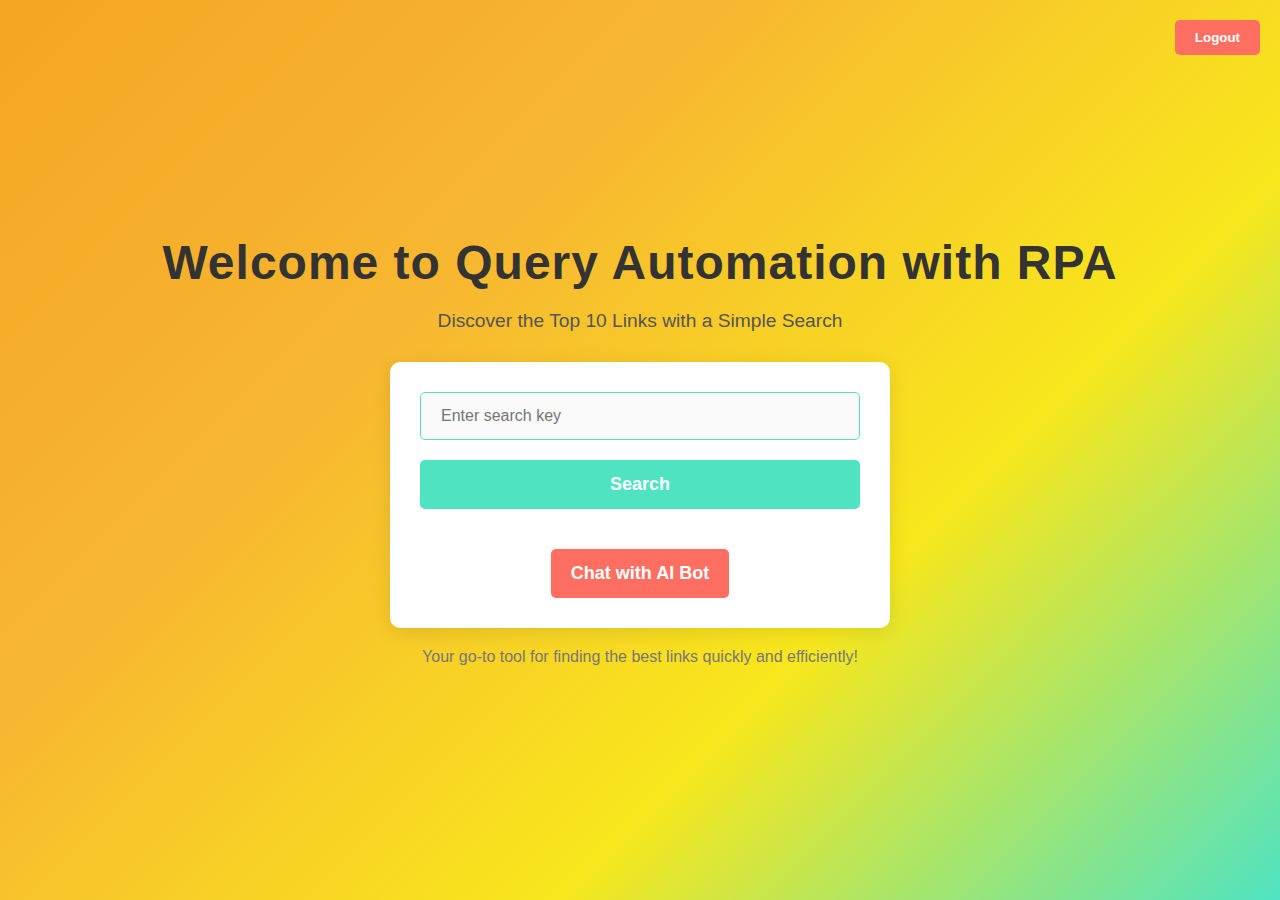
<file: templates/index.html>
<!-- <!DOCTYPE html>
<html lang="en">

<head>
    <meta charset="UTF-8">
    <meta name="viewport" content="width=device-width, initial-scale=1.0">
    <title>Query Automation</title>
    <style>
        * {
            margin: 0;
            padding: 0;
            box-sizing: border-box;
        }

        body {
            font-family: 'Arial', sans-serif;
            background: linear-gradient(135deg, #f5a623, #f7b731, #f8e71c, #50e3c2);
            display: flex;
            justify-content: center;
            align-items: center;
            height: 100vh;
            margin: 0;
            flex-direction: column;
            text-align: center;
        }

        .wrapper {
            display: flex;
            justify-content: center;
            align-items: center;
            flex-direction: column;
        }

        .form-container {
            background-color: #ffffff;
            padding: 30px;
            border-radius: 10px;
            box-shadow: 0 4px 20px rgba(0, 0, 0, 0.1);
            width: 100%;
            max-width: 500px;
        }

        h1 {
            font-size: 3rem;
            color: #333;
            margin-bottom: 20px;
            font-weight: 700;
            letter-spacing: 1px;
        }

        p.tagline {
            font-size: 1.2rem;
            color: #555;
            margin-bottom: 30px;
        }

        .form-group {
            margin-bottom: 20px;
        }

        input[type="text"] {
            width: 100%;
            padding: 14px 20px;
            border: 1px solid #ddd;
            border-radius: 5px;
            font-size: 16px;
            color: #333;
            background-color: #fafafa;
            transition: border-color 0.3s ease;
        }

        input[type="text"]:focus {
            border-color: #50e3c2;
            outline: none;
        }

        input[type="submit"] {
            width: 100%;
            padding: 14px;
            background-color: #50e3c2;
            color: white;
            border: none;
            border-radius: 5px;
            font-size: 18px;
            font-weight: bold;
            cursor: pointer;
            transition: background-color 0.3s ease;
        }

        input[type="submit"]:hover {
            background-color: #34bfa3;
        }

        /* Logout Button Style */
        .logout-btn {
            position: absolute;
            top: 20px;
            right: 20px;
            padding: 10px 20px;
            background-color: #ff6f61;
            color: white;
            border: none;
            border-radius: 5px;
            cursor: pointer;
            font-weight: bold;
        }

        .logout-btn:hover {
            background-color: #ff4b3a;
        }


        .divider {
            margin: 30px 0;
            border-top: 1px solid #ddd;
            opacity: 0.6;
        }

        .section-title {
            font-size: 1.5rem;
            color: #333;
            font-weight: 600;
            margin-bottom: 20px;
        }

        .caption {
            font-size: 1rem;
            color: #777;
            margin-top: 20px;
        }

        /* Responsive styling for smaller screens */
        @media (max-width: 768px) {
            h1 {
                font-size: 2.5rem;
            }

            input[type="text"] {
                font-size: 14px;
            }

            input[type="submit"] {
                font-size: 16px;
            }
        }
    </style>
</head>

<body>
    <button class="logout-btn" onclick="window.location.href='/logout'">Logout</button>

    <div class="wrapper">
        <h1>Welcome to Query Automation with RPA</h1>
        <p class="tagline">Discover the Top 10 Links with a Simple Search</p>

        <div class="form-container">
            <form method="POST" action="/extract_links">
                <div class="form-group">
                    <input type="text" name="search_key" id="search_key" placeholder="Enter search key" autofocus>
                </div>
                <div class="form-group">
                    <input type="submit" value="Search" name="action">
                </div>

                <div >
                    <a href="/" class="chatbtn">Chat with out Bot</a>
                </div>


            </form>
        </div>

        <p class="caption">Your go-to tool for finding the best links quickly and efficiently!</p>
    </div>

</body>

</html> -->





















<!DOCTYPE html>
<html lang="en">

<head>
    <meta charset="UTF-8">
    <meta name="viewport" content="width=device-width, initial-scale=1.0">
    <title>Query Automation</title>
    <style>
        * {
            margin: 0;
            padding: 0;
            box-sizing: border-box;
        }

        body {
            font-family: 'Arial', sans-serif;
            background: linear-gradient(135deg, #f5a623, #f7b731, #f8e71c, #50e3c2);
            display: flex;
            justify-content: center;
            align-items: center;
            height: 100vh;
            margin: 0;
            flex-direction: column;
            text-align: center;
        }

        .wrapper {
            display: flex;
            justify-content: center;
            align-items: center;
            flex-direction: column;
        }

        .form-container {
            background-color: #ffffff;
            padding: 30px;
            border-radius: 10px;
            box-shadow: 0 4px 20px rgba(0, 0, 0, 0.1);
            width: 100%;
            max-width: 500px;
        }

        h1 {
            font-size: 3rem;
            color: #333;
            margin-bottom: 20px;
            font-weight: 700;
            letter-spacing: 1px;
        }

        p.tagline {
            font-size: 1.2rem;
            color: #555;
            margin-bottom: 30px;
        }

        .form-group {
            margin-bottom: 20px;
        }

        input[type="text"] {
            width: 100%;
            padding: 14px 20px;
            border: 1px solid #ddd;
            border-radius: 5px;
            font-size: 16px;
            color: #333;
            background-color: #fafafa;
            transition: border-color 0.3s ease;
        }

        input[type="text"]:focus {
            border-color: #50e3c2;
            outline: none;
        }

        input[type="submit"] {
            width: 100%;
            padding: 14px;
            background-color: #50e3c2;
            color: white;
            border: none;
            border-radius: 5px;
            font-size: 18px;
            font-weight: bold;
            cursor: pointer;
            transition: background-color 0.3s ease;
        }

        input[type="submit"]:hover {
            background-color: #34bfa3;
        }

        /* Logout Button Style */
        .logout-btn {
            position: absolute;
            top: 20px;
            right: 20px;
            padding: 10px 20px;
            background-color: #ff6f61;
            color: white;
            border: none;
            border-radius: 5px;
            cursor: pointer;
            font-weight: bold;
        }

        .logout-btn:hover {
            background-color: #ff4b3a;
        }

        /* Chat with Bot Button Style */
        .chatbtn {
            display: inline-block;
            padding: 14px 20px;
            background-color: #ff6f61;
            color: white;
            text-decoration: none;
            border-radius: 5px;
            font-weight: bold;
            font-size: 18px;
            transition: background-color 0.3s ease;
            margin-top: 20px;
        }

        .chatbtn:hover {
            background-color: #ff4b3a;
        }

        .divider {
            margin: 30px 0;
            border-top: 1px solid #ddd;
            opacity: 0.6;
        }

        .section-title {
            font-size: 1.5rem;
            color: #333;
            font-weight: 600;
            margin-bottom: 20px;
        }

        .caption {
            font-size: 1rem;
            color: #777;
            margin-top: 20px;
        }

        /* Responsive styling for smaller screens */
        @media (max-width: 768px) {
            h1 {
                font-size: 2.5rem;
            }

            input[type="text"] {
                font-size: 14px;
            }

            input[type="submit"] {
                font-size: 16px;
            }

            .chatbtn {
                font-size: 16px;
                padding: 12px 18px;
            }
        }
    </style>
</head>

<body>
    <button class="logout-btn" onclick="window.location.href='/logout'">Logout</button>

    <div class="wrapper">
        <h1>Welcome to Query Automation with RPA</h1>
        <p class="tagline">Discover the Top 10 Links with a Simple Search</p>

        <div class="form-container">
            <form method="POST" action="/extract_links">
                <div class="form-group">
                    <input type="text" name="search_key" id="search_key" placeholder="Enter search key" autofocus>
                </div>
                <div class="form-group">
                    <input type="submit" value="Search" name="action">
                </div>
            </form>

            <!-- Chat with Bot Button -->
            <a href="/chat" class="chatbtn">Chat with AI Bot</a>
        </div>

        <p class="caption">Your go-to tool for finding the best links quickly and efficiently!</p>
    </div>

</body>

</html>
</file>
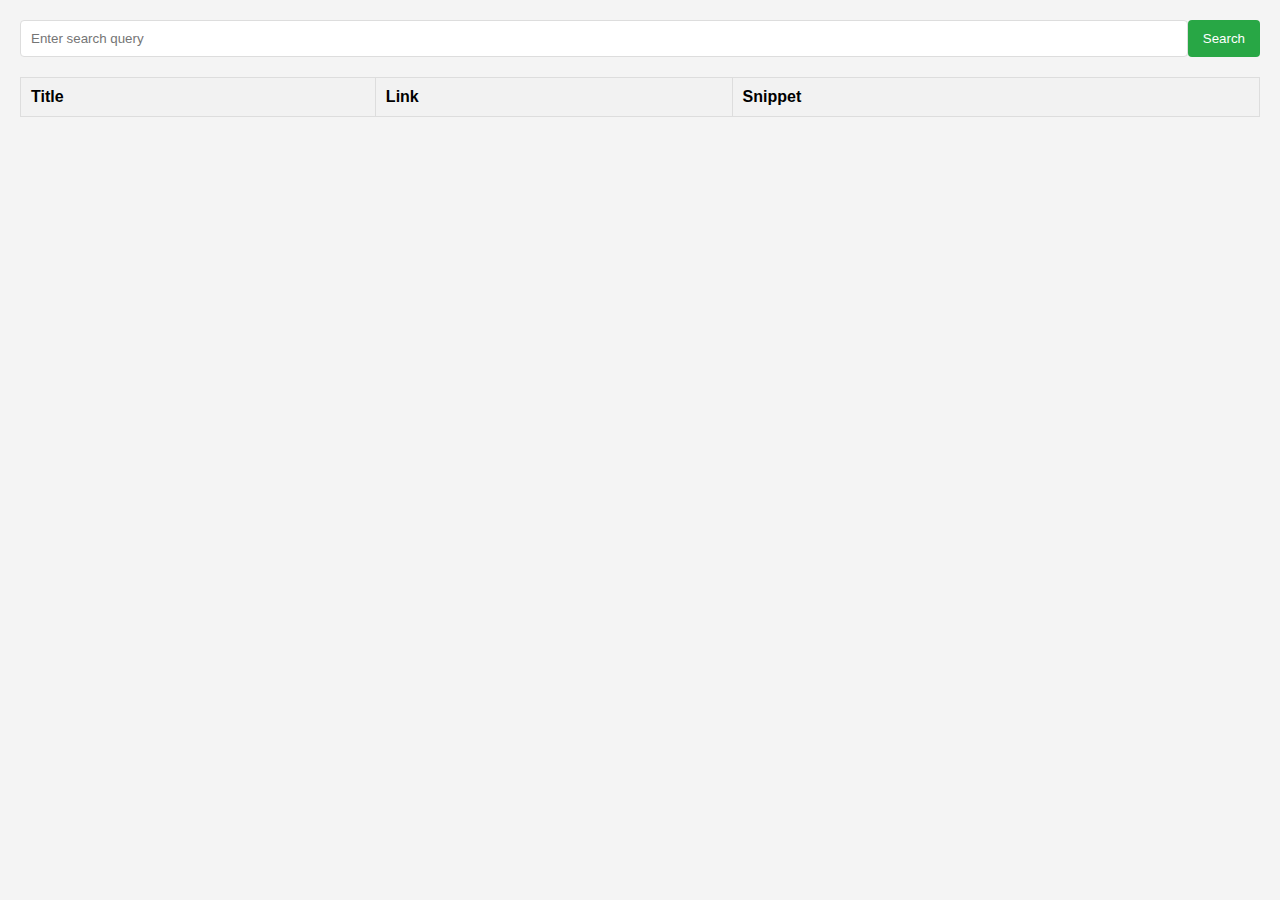
<file: mian.html>
<!DOCTYPE html>
<html lang="en">
<head>
    <meta charset="UTF-8">
    <meta name="viewport" content="width=device-width, initial-scale=1.0">
    <title>Search Results</title>
    <link rel="stylesheet" href="main.css">
</head>
<body>

    <form id="searchForm">
        <input type="text" id="searchQuery" placeholder="Enter search query">
        <button type="submit">Search</button>
    </form>

    <table id="resultsTable" border="1">
        <thead>
            <tr>
                <th>Title</th>
                <th>Link</th>
                <th>Snippet</th>
            </tr>
        </thead>
        <tbody>
        </tbody>
    </table>

    <script>
        document.getElementById('searchForm').addEventListener('submit', function(event) {
            event.preventDefault();
            const query = document.getElementById('searchQuery').value;

            // Mocking search result data (replace this with actual data from your RPA tool)
            const mockResults = [
                { title: 'Result 1', link: 'http://example.com/1', snippet: 'This is a snippet for result 1' },
                { title: 'Result 2', link: 'http://example.com/2', snippet: 'This is a snippet for result 2' },
                { title: 'Result 3', link: 'http://example.com/3', snippet: 'This is a snippet for result 3' },
            ];

            displayResults(mockResults);
        });

        function displayResults(results) {
            const tableBody = document.getElementById('resultsTable').getElementsByTagName('tbody')[0];
            tableBody.innerHTML = ''; // Clear previous results

            results.forEach(result => {
                const row = tableBody.insertRow();
                const titleCell = row.insertCell(0);
                const linkCell = row.insertCell(1);
                const snippetCell = row.insertCell(2);

                titleCell.textContent = result.title;
                linkCell.innerHTML = `<a href="${result.link}" target="_blank">${result.link}</a>`;
                snippetCell.textContent = result.snippet;
            });
        }
    </script>

</body>
</html>
</file>
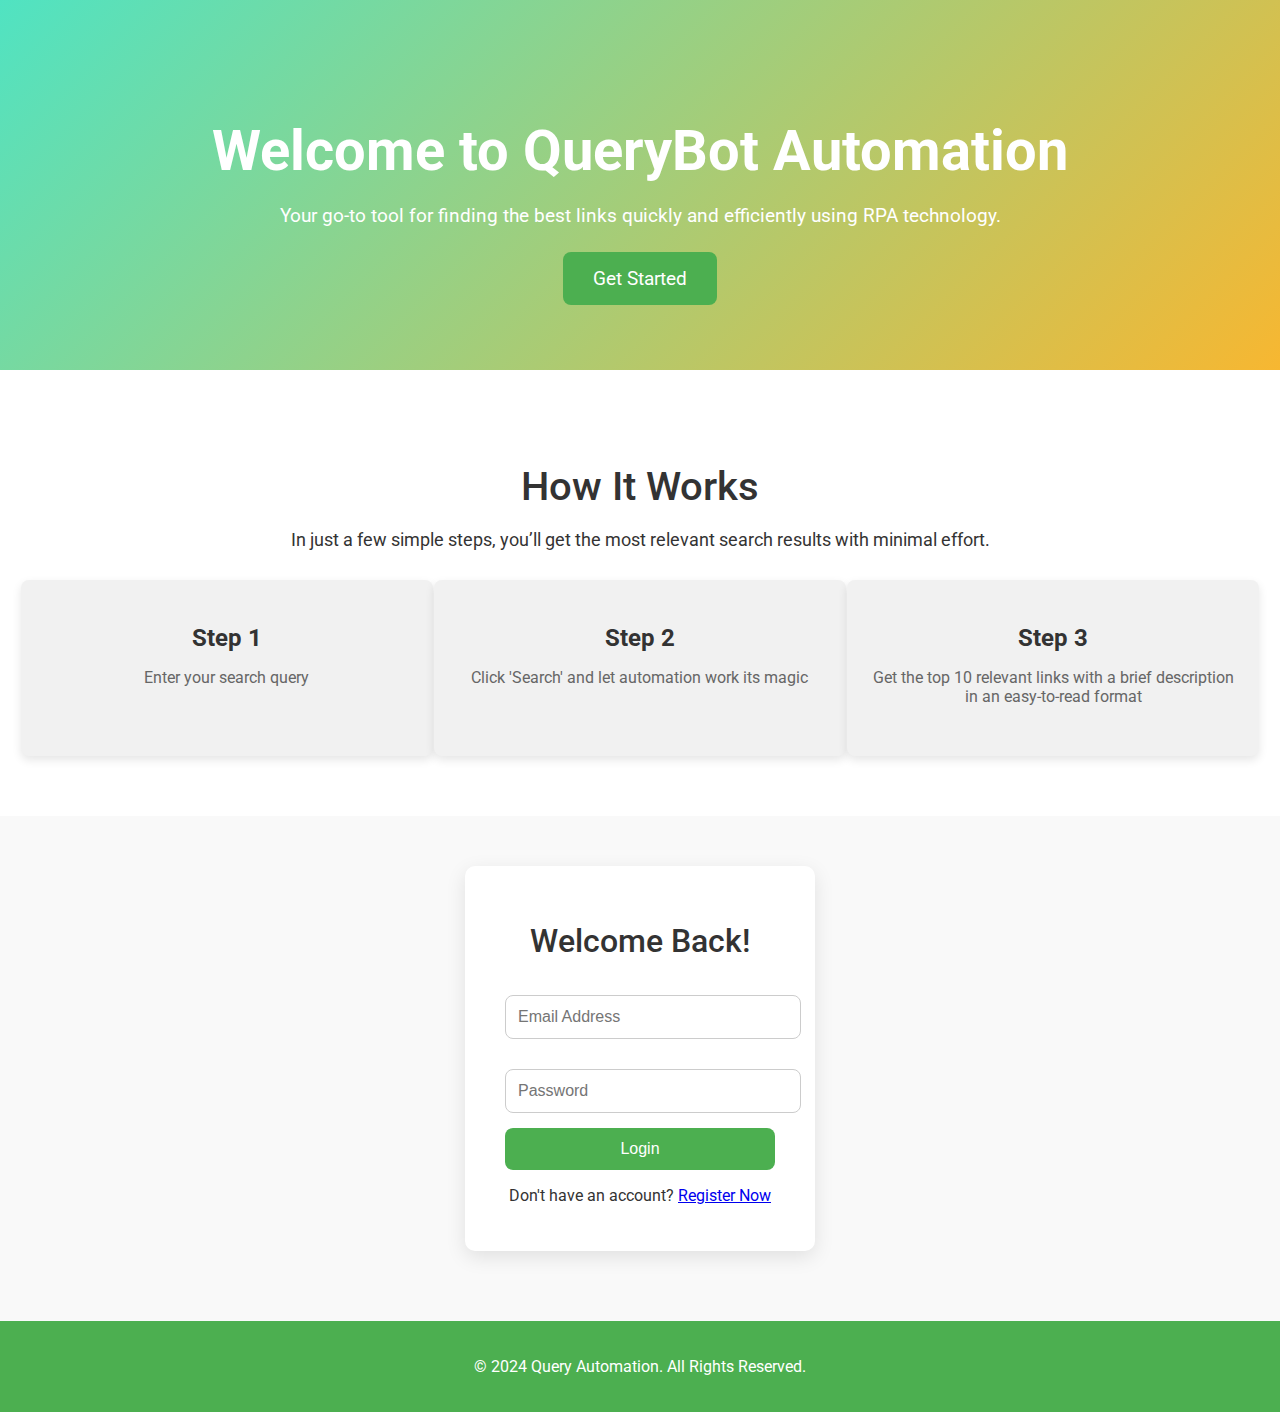
<file: templates/login.html>
<!DOCTYPE html>
<html lang="en">

<head>
    <meta charset="UTF-8">
    <meta name="viewport" content="width=device-width, initial-scale=1.0">
    <title>Query Automation - Your RPA Assistant</title>
    <link href="https://fonts.googleapis.com/css2?family=Roboto:wght@400;500;700&display=swap" rel="stylesheet">
    <style>
        body {
            font-family: 'Roboto', sans-serif;
            margin: 0;
            padding: 0;
            background: #f9f9f9;
            color: #333;
            scroll-behavior: smooth;
        }

        /* Hero Section */
        .hero-section {
            background: linear-gradient(135deg, #50e3c2, #f7b731);
            padding: 80px 20px;
            text-align: center;
            color: white;
        }

        .hero-section h1 {
            font-size: 3.5rem;
            font-weight: bold;
            margin-bottom: 20px;
        }

        .hero-section p {
            font-size: 1.2rem;
            margin-bottom: 40px;
        }

        .cta-button {
            padding: 15px 30px;
            background-color: #4CAF50;
            color: white;
            font-size: 1.2rem;
            border: none;
            border-radius: 8px;
            cursor: pointer;
            text-decoration: none;
        }

        .cta-button:hover {
            background-color: #45a049;
        }

        /* Login Form */
        .login-section {
            display: flex;
            justify-content: center;
            align-items: center;
            padding: 50px 20px;
        }

        .login-container {
            background-color: #ffffff;
            padding: 30px 40px;
            box-shadow: 0 6px 20px rgba(0, 0, 0, 0.1);
            border-radius: 10px;
            width: 350px;
            text-align: center;
            box-sizing: border-box;
        }

        h2 {
            color: #333;
            margin-bottom: 20px;
            font-size: 2rem;
            font-weight: 500;
        }

        input {
            width: 100%;
            padding: 12px;
            margin: 15px 0;
            border-radius: 8px;
            border: 1px solid #ccc;
            font-size: 16px;
            color: #333;
        }

        input:focus {
            border-color: #4CAF50;
            outline: none;
        }

        button {
            width: 100%;
            padding: 12px;
            background-color: #4CAF50;
            color: white;
            font-size: 16px;
            font-weight: 500;
            border: none;
            border-radius: 8px;
            cursor: pointer;
        }

        button:hover {
            background-color: #45a049;
        }

        .footer {
            text-align: center;
            margin-top: 20px;
            padding: 20px;
            background-color: #4CAF50;
            color: white;
        }

        .footer a {
            color: white;
            text-decoration: none;
        }

        .footer a:hover {
            text-decoration: underline;
        }

        .checkbox-container {
            display: flex;
            align-items: center;
            justify-content: flex-start;
            margin-bottom: 15px;
        }

        .checkbox-container input {
            margin-right: 10px;
        }

        label {
            font-size: 14px;
            margin: 0;
        }


        .how-it-works {
            background-color: #fff;
            padding: 60px 20px;
            text-align: center;
        }

        .how-it-works h2 {
            font-size: 2.5rem;
            margin-bottom: 20px;
        }

        .how-it-works p {
            font-size: 1.1rem;
            margin-bottom: 30px;
        }

        .process-step {
            display: flex;
            justify-content: space-around;
            margin-top: 30px;
        }

        .step {
            background: #f1f1f1;
            padding: 20px;
            border-radius: 8px;
            width: 30%;
            text-align: center;
            box-shadow: 0 4px 10px rgba(0, 0, 0, 0.1);
        }

        .step h3 {
            font-size: 1.5rem;
            margin-bottom: 10px;
        }

        .step p {
            font-size: 1rem;
            color: #666;
        }

    </style>
</head>

<body>

    <!-- Hero Section -->
    <section class="hero-section">
        <h1>Welcome to QueryBot Automation</h1>
        <p>Your go-to tool for finding the best links quickly and efficiently using RPA technology.</p>
        <a href="#login" class="cta-button">Get Started</a>
    </section>

    <!-- How It Works Section -->
    <section class="how-it-works">
        <h2>How It Works</h2>
        <p>In just a few simple steps, you’ll get the most relevant search results with minimal effort.</p>

        <div class="process-step">
            <div class="step">
                <h3>Step 1</h3>
                <p>Enter your search query</p>
            </div>
            <div class="step">
                <h3>Step 2</h3>
                <p>Click 'Search' and let automation work its magic</p>
            </div>
            <div class="step">
                <h3>Step 3</h3>
                <p>Get the top 10 relevant links with a brief description in an easy-to-read format</p>
            </div>
        </div>
    </section>
    <!-- Login Section -->
    <section id="login" class="login-section">
        <div class="login-container">
            <h2>Welcome Back!</h2>
            <form method="POST">
                <input type="email" name="email" placeholder="Email Address" required>
                <input type="password" name="password" placeholder="Password" required>
                <!-- <div class="checkbox-container">
                    <input type="checkbox" name="remember_me" id="remember_me">
                    <label for="remember_me">Remember Me</label>
                </div> -->
                <button type="submit">Login</button>
            </form>
            <div class=" ">
                <p>Don't have an account? <a href="{{ url_for('register') }}">Register Now</a></p>
            </div>
        </div>
    </section>

    <!-- Footer Section -->
    <footer class="footer">
        <p>&copy; 2024 Query Automation. All Rights Reserved.</p>
    </footer>

</body>

</html>
</file>
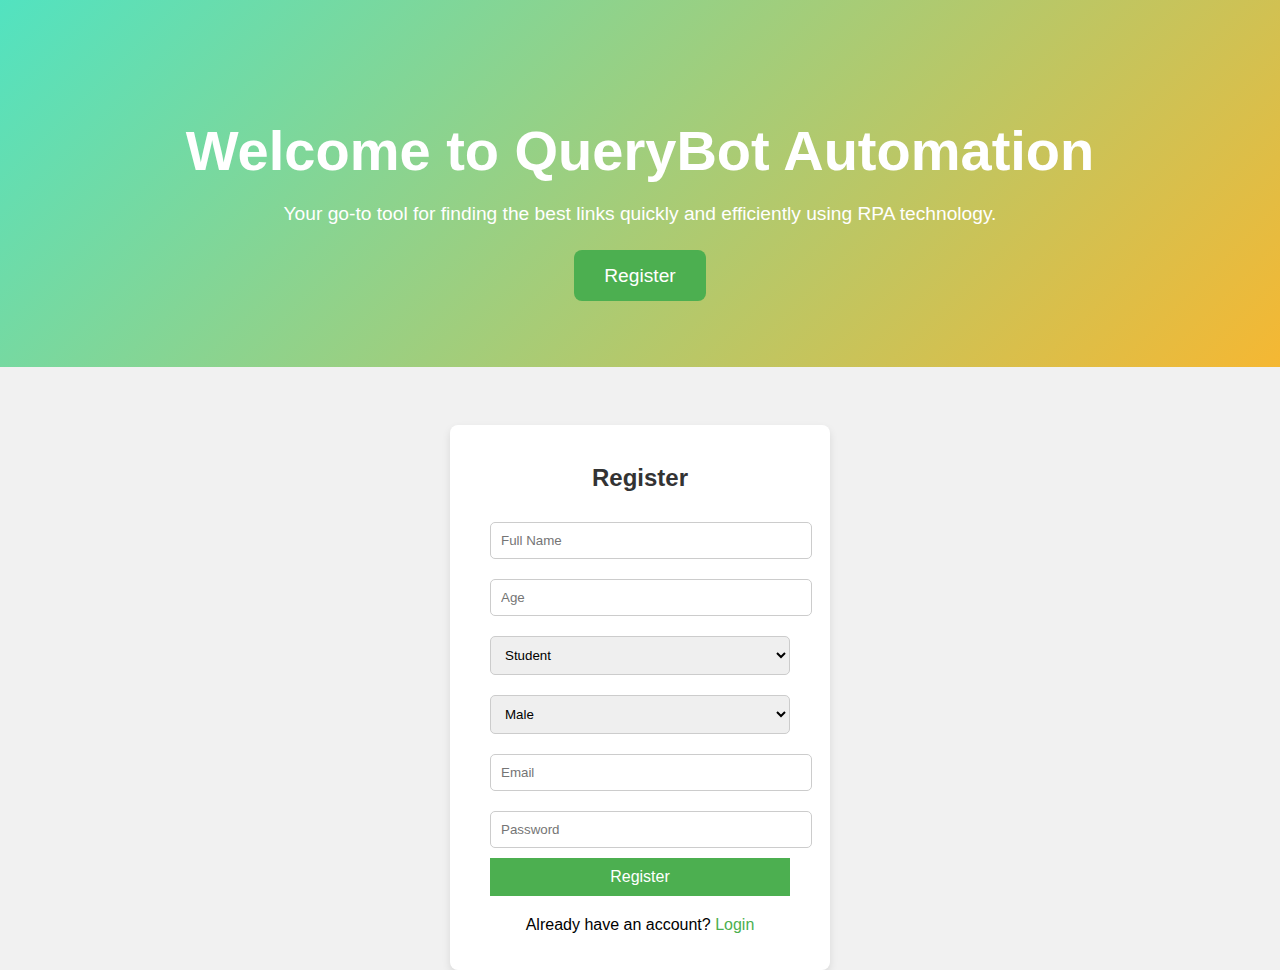
<file: templates/register.html>
<!DOCTYPE html>
<html lang="en">

<head>
    <meta charset="UTF-8">
    <meta name="viewport" content="width=device-width, initial-scale=1.0">
    <title>Register - Query Automation</title>
    <style>
        body {
            font-family: Arial, sans-serif;
            margin: 0;
            padding: 0;
            background: #f1f1f1;
            display: flex;
            flex-direction: column; /* Stack items vertically */
            justify-content: flex-start; /* Align items at the top */
            align-items: center; /* Center items horizontally */
            height: 100vh;
        }
    
        /* Hero Section */
        .hero-section {
            background: linear-gradient(135deg, #50e3c2, #f7b731);
            padding: 80px 20px;
            text-align: center;
            color: white;
            width: 100%; /* Ensure it takes full width */
        }
    
        .hero-section h1 {
            font-size: 3.5rem;
            font-weight: bold;
            margin-bottom: 20px;
        }
    
        .hero-section p {
            font-size: 1.2rem;
            margin-bottom: 40px;
        }
    
        .cta-button {
            padding: 15px 30px;
            background-color: #4CAF50;
            color: white;
            font-size: 1.2rem;
            border: none;
            border-radius: 8px;
            cursor: pointer;
            text-decoration: none;
        }
    
        .cta-button:hover {
            background-color: #45a049;
        }
    
        .register-container {
            background-color: white;
            padding: 20px 40px;
            box-shadow: 0 4px 8px rgba(0, 0, 0, 0.1);
            border-radius: 8px;
            width: 300px;
            margin-top: 40px; /* Add space between the hero section and register container */
        }
    
        h2 {
            text-align: center;
            color: #333;
        }
    
        input,
        select {
            width: 100%;
            padding: 10px;
            margin: 10px 0;
            border-radius: 5px;
            border: 1px solid #ccc;
        }
    
        button {
            width: 100%;
            padding: 10px;
            background-color: #4CAF50;
            border: none;
            color: white;
            font-size: 16px;
            cursor: pointer;
        }
    
        button:hover {
            background-color: #45a049;
        }
    
        .footer {
            text-align: center;
            margin-top: 20px;
        }
    
        .footer a {
            color: #4CAF50;
            text-decoration: none;
        }
    </style>
    
</head>

<body>

    <section class="hero-section">
        <h1>Welcome to QueryBot Automation</h1>
        <p>Your go-to tool for finding the best links quickly and efficiently using RPA technology.</p>
        <a href="#registerr" class="cta-button">Register</a>
    </section>
    <br>


    <div class="register-container" id="registerr">
        <h2>Register</h2>
        <form method="POST">
            <input type="text" name="name" placeholder="Full Name" required>
            <input type="number" name="age" placeholder="Age" required>
            <select name="who_are_you" required>
                <option value="student">Student</option>
                <option value="workingProfessional">Working Professional</option>
                <option value="tech">Tech</option>
            </select>
            <select name="gender" required>
                <option value="male">Male</option>
                <option value="female">Female</option>
                <option value="other">Other</option>
            </select>
            <input type="email" name="email" placeholder="Email" required>
            <input type="password" name="password" placeholder="Password" required>
            <button type="submit">Register</button>
        </form>
        <div class="footer">
            <p>Already have an account? <a href="{{ url_for('login') }}">Login</a></p>
        </div>
    </div>

</body>

</html>
</file>
<file: main.css>
body {
    font-family: Arial, sans-serif;
    background-color: #f4f4f4;
    margin: 0;
    padding: 20px;
}

.container {
    max-width: 800px;
    margin: 0 auto;
    background: white;
    padding: 20px;
    border-radius: 8px;
    box-shadow: 0 2px 5px rgba(0, 0, 0, 0.1);
}

h1 {
    text-align: center;
}

form {
    display: flex;
    justify-content: space-between;
    margin-bottom: 20px;
}

input[type="text"] {
    flex: 1;
    padding: 10px;
    border: 1px solid #ddd;
    border-radius: 4px;
}

button {
    padding: 10px 15px;
    border: none;
    background-color: #28a745;
    color: white;
    border-radius: 4px;
    cursor: pointer;
}

button:hover {
    background-color: #218838;
}

table {
    width: 100%;
    border-collapse: collapse;
}

th, td {
    padding: 10px;
    border: 1px solid #ddd;
    text-align: left;
}

th {
    background-color: #f2f2f2;
}
</file>
